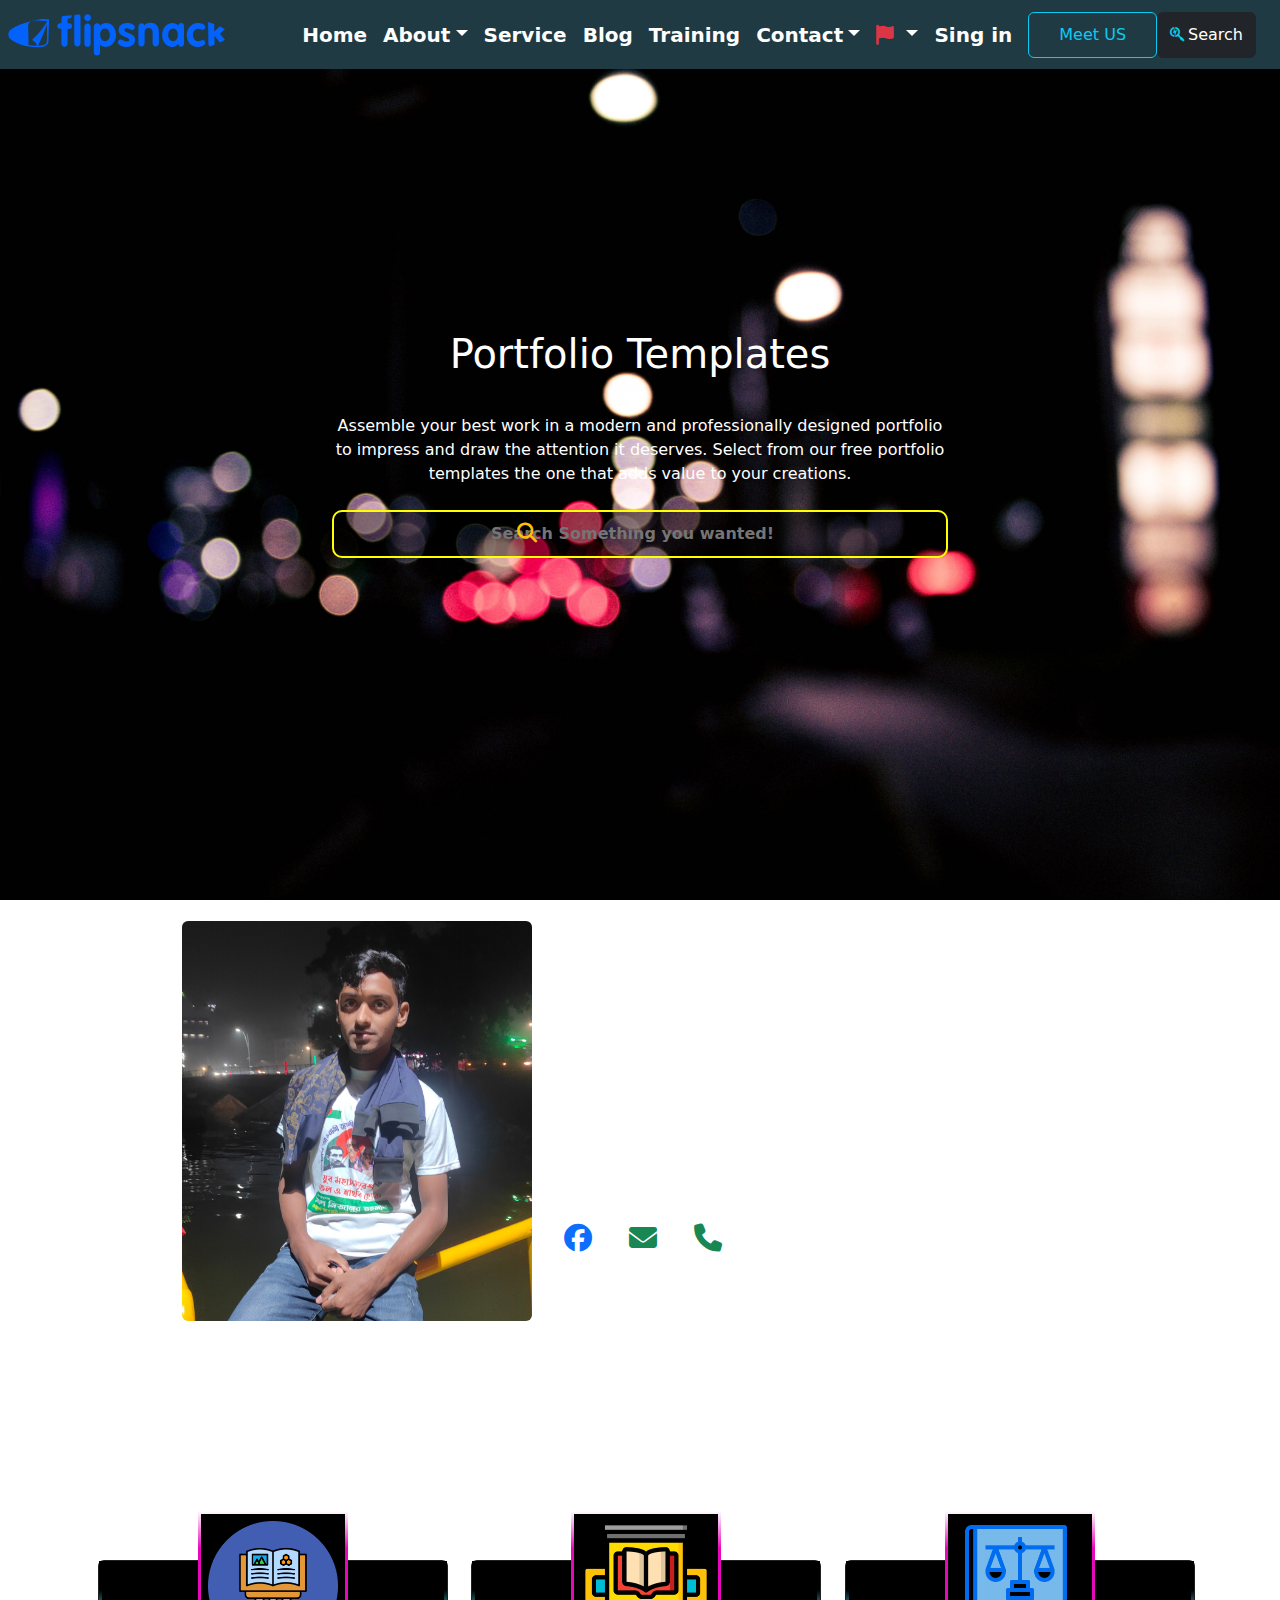
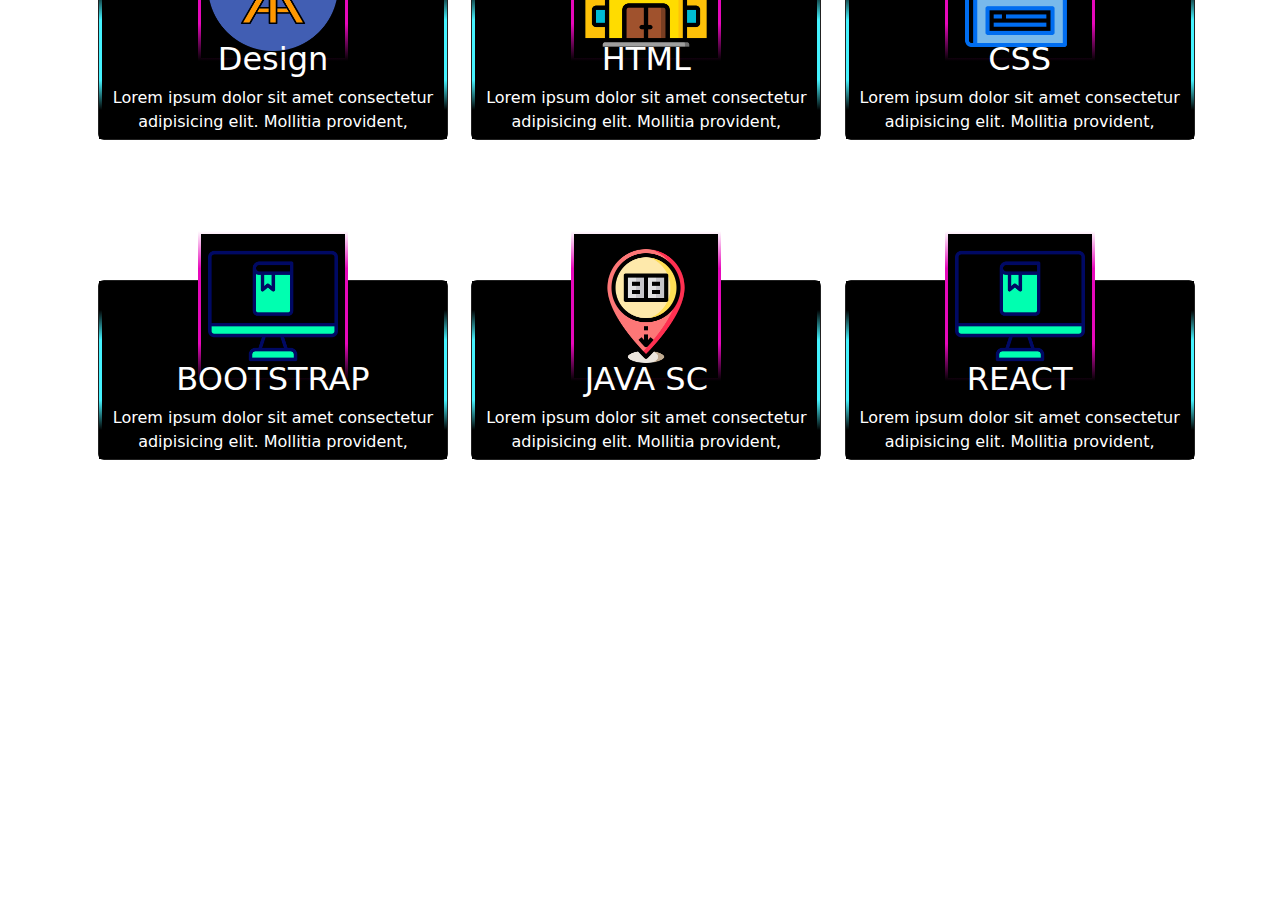
<file: index.html>
<!DOCTYPE html>
<html lang="en">
<head>
    <meta charset="UTF-8">
    <meta http-equiv="X-UA-Compatible" content="IE=edge">
    <meta name="viewport" content="width=device-width, initial-scale=1.0">
    <title>Document</title>
    <!-- BOOTSTRAP CSS -->
    <link href="https://cdn.jsdelivr.net/npm/bootstrap@5.3.0-alpha1/dist/css/bootstrap.min.css" rel="stylesheet" integrity="sha384- 
    GLhlTQ8iRABdZLl6O3oVMWSktQOp6b7In1Zl3/Jr59b6EGGoI1aFkw7cmDA6j6gD" crossorigin="anonymous">
    <!-- CUSTOM CSS -->
    <link rel="stylesheet" href="style.css">
    <!-- FONTAWESOME CDN -->
    <link rel="stylesheet" href="https://cdnjs.cloudflare.com/ajax/libs/font-awesome/6.2.1/css/all.min.css">
    <!-- favicon -->
    <link rel="apple-touch-icon" sizes="180x180" href="about images/apple-touch-icon.png">
    <link rel="icon" type="image/png" sizes="32x32" href="about images/favicon-32x32.png">
    <link rel="icon" type="image/png" sizes="16x16" href="about images/favicon-16x16.png">
    <link rel="manifest" href="about images/site.webmanifest">
    <link rel="mask-icon" href="about images/safari-pinned-tab.svg" color="#5bbad5">
    <meta name="msapplication-TileColor" content="#da532c">
    <meta name="theme-color" content="#ffffff">
</head>
<body>
    <!-- HEADER START -->
    <header>
        <!-- NAV START -->
        <nav class="navbar navbar-expand-md pe-3 ps-2 position-fixed w-100" >
                <a href="#" class="navbar-brand">
                    <img src="images/flipsnack-logo-dark-blue.gz.svg" alt="" class="logo-img rounded-circle">
                </a>
                <button class="navbar-toggler border-warning text-warning " type="button" data-bs-target="#navbarSuppoutedContent" data-bs-toggle="collapse" aria-controls="navbarSuppoutedContent"> 
                    <span class="navbar-icon"><i class="fa-solid fa-bars text-warning"></i></span>
                </button>
                <div class="collapse navbar-collapse" id="navbarSuppoutedContent">
                    <ul class="navbar-nav ms-auto mb-lg-0 text-center ">
                        <li class="nav-item"><a href="#" class="nav-link changeable design">Home</a></li>
                        <li class="nav-item dropdown"><a href="About.html" target="_blank" class="nav-link changeable dropdown-toggle design" data-bs-toggle="dropdown">About</a>
                        <ul class="dropdown-menu bg-dark">
                            <li><a href="About.html" target="_blank" class="dropdown-item changeable">Education</a></li>
                            <li><a href="About.html" target="_blank" class="dropdown-item changeable">Address</a></li>
                            <li><a href="About.html" target="_blank" class="dropdown-item changeable">Quality</a></li>
                            <li><hr class="dropdown-divider"></li>
                            <li><a href="About.html" target="_blank" class="dropdown-item changeable">Skill</a></li>
                        </ul>
                        </li>
                        <li class="nav-item"><a href="#" class="nav-link changeable">Service</a></li>
                        <li class="nav-item"><a href="#" class="nav-link changeable">Blog</a></li>
                        <li class="nav-item"><a href="#" class="nav-link changeable">Training</a></li>
                        <li class="nav-item dropdown"><a href="#" class="nav-link dropdown-toggle changeable design" data-bs-toggle="dropdown">Contact</a>
                            <ul class="dropdown-menu two bg-dark">
                                <li><a class=" dropdown-item changeable " href="#"> <i class="fa-brands fa-facebook px-1"></i>Facebook</a></li>
                                <li><a class="dropdown-item changeable" href="#"> <i class="fa-brands fa-whatsapp px-1"></i>What's up</a></li>
                                <li><a class="dropdown-item changeable" href="#"> <i class="fa-solid fa-envelope px-1" ></i>Email</a></li>
                                <li><hr class="dropdown-divider bg-white"></li>
                                <li><a class="dropdown-item changeable" href="#"><i class="fa-solid fa-phone px-1"></i>Phone</a></li>
                            </ul> 
                        </li>
                        <li class="nav-item dropdown"><a href="#" class="nav-link changeable dropdown-toggle design" data-bs-toggle="dropdown"><i class="fa-solid fa-flag text-danger"></i> 
                        </a>
                    <ul class="dropdown-menu bg-dark">
                        <li><a href="#" class="dropdown-item changeable"><img src="images/germany-flag.gz.svg" class="px-2">Germany</a></li>
                        <li><a href="#" class="dropdown-item changeable"><img src="images/portugal-flag.gz.svg" class="px-2">portugal</a></li>
                        <li><a href="#" class="dropdown-item changeable"><img src="images/france-flag.gz.svg" class="px-2 ">France</a></li>
                        <li><hr class="dropdown-divider bg-white"></li>
                        <li><a href="#" class="dropdown-item changeable"><img src="images/netherlands-flag.gz.svg" class="px-2 ">Netherland</a></li>
                        <li><a href="#" class="dropdown-item changeable"><img src="images/spain-flag.gz.svg" class="px-2 ">Spain</a></li>
                    </ul>
                    </li>
                        <li class="nav-item"><a href="#" class="nav-link changeable clor">Sing in</a></li>
                    </ul>
                    <form class="d-flex ms-2 me-2 mx-auto">
                        <button class="btn btn-outline-info one">Meet US</button>
                        <button class="btn btn-dark text-center" type="button"><i class="fa-brands fa-searchengin pe-1 text-info"></i>Search</button>
                    </form>
                </div>
        </nav>
        <!-- NAV END -->
        <div class="content  py-3 px-1 px-lg-0">
            <div class="container text-white">
                <div class="content- py-1">
                    <h1 class="text-center">Portfolio Templates</h1>
                </div>
                <div class="content-body text-center py-3">
                    <p class="py-2">Assemble your best work in a modern and professionally designed portfolio to impress and draw the attention it deserves. Select from our free portfolio templates the one that adds value to your creations.</p>
                    <div class="con-inp">
                        <input type="search" class="tutu creative text-center text-white" name="" id="" placeholder="Search Something you wanted!">
                        <div class="sea">
                            <i class="fa-solid fa-magnifying-glass text-warning fs-5"></i>
                        </div>
                    </div>
                </div>
            </div>
        </div>
    </header>
    <!-- HEADER START -->
    <!-- ABOUT START -->
    <div class="about" id="about">
        <div class="about-header">
            <div class="about-title">
               <div class="cdd-Img">
                <img src="images/IMG20221229213438.jpg" class="images-cus rounded" alt="">
               </div>
            </div>
            <div class="about-body text-white p-2 mx-2">
                <h2 class="text-uppercase fst-italic fs-1">Sirajul Shuvo</h2>
                <p>Lorem, ipsum dolor sit amet consectetur adipisicing elit. Ipsam obcaecati error, animi aperiam explicabo sunt expedita quasi autem nulla omnis? Voluptatibus provident deserunt assumenda veniam laudantium aliquam debitis iste voluptates ratione commodi. Architecto delectus consequatur beatae tempore voluptatum ab sunt.</p>
                <!-- <a href="#" class="btn btn-outline-warning btn-lg">Follow Me</a> -->
                <div class="icon">
                    <i class="fa-brands fa-facebook p-2 bg-white text-primary fs-3 rounded mx-2"></i>
                    <i class="fa-solid fa-envelope p-2 bg-white text-success fs-3 rounded mx-2"></i>
                    <i class="fa-solid fa-phone p-2 bg-white text-success fs-3 rounded mx-2"></i>
                </div>
            </div>
        </div>
    </div>
    <!-- ABOUT END -->
    <!-- SERVIVE START -->
    <div class="service">
        <h1 class="text-white fst-italic py-3 text-center">SERVICES</h1>
        <div class="container">
            <!-- row -->
            <div class="row">
                <div class="col-lg-4 px-2">
                    <div class="card">
                        <div class="card-lines"></div>
                        <div class="card-Img">
                            <img src="images/stand.png" alt="">
                        </div>
                        <div class="card-content text-white">
                            <div class="details">
                                <h2>Design</h2>
                                <p>Lorem ipsum dolor sit amet consectetur adipisicing elit. Mollitia provident, aperiam temporibus fuga illo ipsum id laborum dolorem aspernatur non, quod veniam iure minima enim officiis molestiae numquam animi soluta!</p>
                                <div class="btn-group">
                                    <a href="#" class="btn btn-outline-danger">Follow Me</a>
                                    <a href="#" class="btn btn-warning">Join Here</a>
                                </div>
                            </div>
                        </div>
                    </div>
                </div>
                <!-- ggg -->
                <div class="col-lg-4 px-2">
                    <div class="card">
                        <div class="card-lines"></div>
                        <div class="card-Img">
                            <img src="images/library (1).png" alt="">
                        </div>
                        <div class="card-content text-white">
                            <div class="details">
                                <h2>HTML</h2>
                                <p>Lorem ipsum dolor sit amet consectetur adipisicing elit. Mollitia provident, aperiam temporibus fuga illo ipsum id laborum dolorem aspernatur non, quod veniam iure minima enim officiis molestiae numquam animi soluta!</p>
                                <div class="btn-group">
                                    <a href="#" class="btn btn-outline-danger">Follow Me</a>
                                    <a href="#" class="btn btn-warning">Join Here</a>
                                </div>
                            </div>
                        </div>
                    </div>
                </div>
                <!-- ggg -->
                <!-- ttt -->
                <div class="col-lg-4 px-2">
                    <div class="card">
                        <div class="card-lines"></div>
                        <div class="card-Img">
                            <img src="images/book.png" alt="">
                        </div>
                        <div class="card-content text-white">
                            <div class="details">
                                <h2>CSS</h2>
                                <p>Lorem ipsum dolor sit amet consectetur adipisicing elit. Mollitia provident, aperiam temporibus fuga illo ipsum id laborum dolorem aspernatur non, quod veniam iure minima enim officiis molestiae numquam animi soluta!</p>
                                <div class="btn-group">
                                    <a href="#" class="btn btn-outline-danger">Follow Me</a>
                                    <a href="#" class="btn btn-warning">Join Here</a>
                                </div>
                            </div>
                        </div>
                    </div>
                </div>
                <!-- ttt -->
            </div>
            <!-- row -->
                        <!-- row -->
                        <div class="row">
                            <div class="col-lg-4 px-2">
                                <div class="card">
                                    <div class="card-lines"></div>
                                    <div class="card-Img">
                                        <img src="images/computer.png" alt="">
                                    </div>
                                    <div class="card-content text-white">
                                        <div class="details">
                                            <h2>BOOTSTRAP</h2>
                                            <p>Lorem ipsum dolor sit amet consectetur adipisicing elit. Mollitia provident, aperiam temporibus fuga illo ipsum id laborum dolorem aspernatur non, quod veniam iure minima enim officiis molestiae numquam animi soluta!</p>
                                            <div class="btn-group">
                                                <a href="#" class="btn btn-outline-danger">Follow Me</a>
                                                <a href="#" class="btn btn-warning">Join Here</a>
                                            </div>
                                        </div>
                                    </div>
                                </div>
                            </div>
                            <!-- ggg -->
                            <div class="col-lg-4 px-2">
                                <div class="card">
                                    <div class="card-lines"></div>
                                    <div class="card-Img">
                                        <img src="images/book-shop.png" alt="">
                                    </div>
                                    <div class="card-content text-white">
                                        <div class="details">
                                            <h2>JAVA SC</h2>
                                            <p>Lorem ipsum dolor sit amet consectetur adipisicing elit. Mollitia provident, aperiam temporibus fuga illo ipsum id laborum dolorem aspernatur non, quod veniam iure minima enim officiis molestiae numquam animi soluta!</p>
                                            <div class="btn-group">
                                                <a href="#" class="btn btn-outline-danger">Follow Me</a>
                                                <a href="#" class="btn btn-warning">Join Here</a>
                                            </div>
                                        </div>
                                    </div>
                                </div>
                            </div>
                            <!-- ggg -->
                            <!-- ttt -->
                            <div class="col-lg-4 px-2">
                                <div class="card">
                                    <div class="card-lines"></div>
                                    <div class="card-Img">
                                        <img src="images/computer (1).png" alt="">
                                    </div>
                                    <div class="card-content text-white">
                                        <div class="details">
                                            <h2>REACT</h2>
                                            <p>Lorem ipsum dolor sit amet consectetur adipisicing elit. Mollitia provident, aperiam temporibus fuga illo ipsum id laborum dolorem aspernatur non, quod veniam iure minima enim officiis molestiae numquam animi soluta!</p>
                                            <div class="btn-group">
                                                <a href="#" class="btn btn-outline-danger">Follow Me</a>
                                                <a href="#" class="btn btn-warning">Join Here</a>
                                            </div>
                                        </div>
                                    </div>
                                </div>
                            </div>
                            <!-- ttt -->
                        </div>
                        <!-- row -->
        </div>
    </div>
    <!-- SERVIVE END -->
    <!--  -->

    <!-- JAVA SC -->
    <script src="https://cdn.jsdelivr.net/npm/bootstrap@5.3.0-alpha1/dist/js/bootstrap.bundle.min.js" integrity="sha384- 
    w76AqPfDkMBDXo30jS1Sgez6pr3x5MlQ1ZAGC+nuZB+EYdgRZgiwxhTBTkF7CXvN" crossorigin="anonymous"></script>
</body>
</html>
</file>
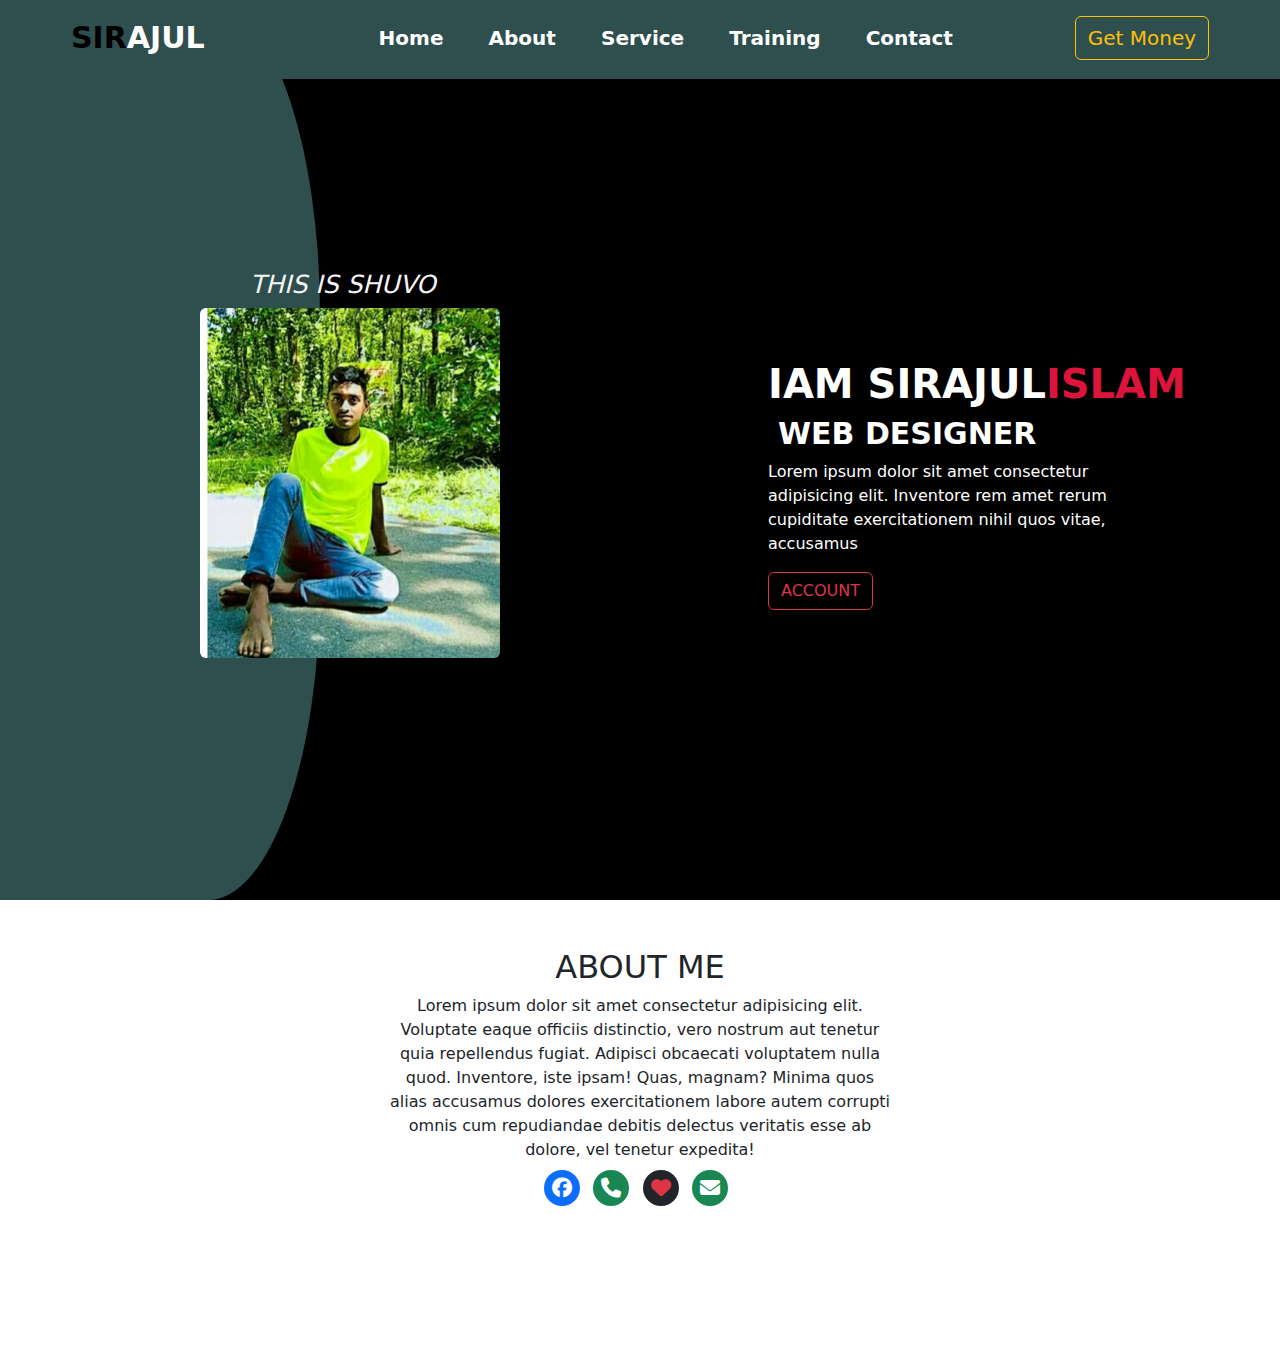
<file: About.html>
<!DOCTYPE html>
<html lang="en">
<head>
    <meta charset="UTF-8">
    <meta http-equiv="X-UA-Compatible" content="IE=edge">
    <meta name="viewport" content="width=device-width, initial-scale=1.0">
    <title>Document</title>
    <!-- BOOTSTRAP CSS -->
    <link href="https://cdn.jsdelivr.net/npm/bootstrap@5.3.0-alpha1/dist/css/bootstrap.min.css" rel="stylesheet" integrity="sha384- 
    GLhlTQ8iRABdZLl6O3oVMWSktQOp6b7In1Zl3/Jr59b6EGGoI1aFkw7cmDA6j6gD" crossorigin="anonymous">
    <!-- CUSTOM CSS -->
    <link rel="stylesheet" href="about.css">
    <!-- FONTAWESOME CDN -->
    <link rel="stylesheet" href="https://cdnjs.cloudflare.com/ajax/libs/font-awesome/6.2.1/css/all.min.css">
</head>
<body>
        <!-- HOME SECTION -->
        <Header>
            <nav>
                <!-- FIXED START -->
                <div class="fixed">
                    <div class="logo">
                        <h1>SIR<span>AJUL</span></h1>
                    </div>
                    <div class="menu">
                        <ul>
                            <!-- SUB-MENU1 START -->
                            <li><a href="file:///E:/Personal%20site/index.html">Home</a></li>
                            <li><a href="#">About</a></li>
                            <li><a href="#">Service</a></li>
                            <li><a href="#">Training</a></li>
                            <li><a href="#">Contact</a></li>
                        </ul>
                    </div>
                    <!-- SUB-MENU1 END -->
                <div class="what text-center">
                    <button class="rounded fs-5 btn btn-outline-warning my-3">Get Money</button>
                </div>
            </div>
            <!-- FIXED END -->
            <!-- CONTENT START -->
                <div class="content">
                    <h2>IAM SIRAJUL<span>ISLAM</span></h2>
                    <h3>WEB DESIGNER</h3>
                    <p class="fs-6 text-white">Lorem ipsum dolor sit amet consectetur adipisicing elit. Inventore rem amet rerum cupiditate exercitationem nihil quos vitae, accusamus</p>
                    <a href="#" class="btn btn-outline-danger">ACCOUNT</a>
                </div>
                <div class="images">
                    <div class="effect">
                        <h4 class="fst-italic">THIS IS SHUVO</h4>
                        <img src="about images/307946127_1316168572522994_6025415355551159712_n.jpg" class="rounded" alt="img1">
                    </div>
                </div>
                <!-- CONTENT END -->
            </nav>
        </Header>
        <footer class="py-5" >
            <h2 class="fs-2 fs-lg-1 text-uppercase">About me</h2>
            <p class=" fs-6">Lorem ipsum dolor sit amet consectetur adipisicing elit. Voluptate eaque officiis distinctio, vero nostrum aut tenetur quia repellendus fugiat. Adipisci obcaecati voluptatem nulla quod. Inventore, iste ipsam! Quas, magnam? Minima quos alias accusamus dolores exercitationem labore autem corrupti omnis cum repudiandae debitis delectus veritatis esse ab dolore, vel tenetur expedita!</p>
            <i class="fa-brands fa-facebook p-2 fs-5 bg-primary text-white rounded-circle me-2 mt-2"></i>
            <i class="fa-solid fa-phone p-2 fs-5 bg-success text-white rounded-circle me-2 mt-2"></i>
            <i class="fa-solid fa-heart p-2 fs-5 bg-dark text-danger rounded-circle me-2 mt-2"></i>
            <i class="fa-solid fa-envelope p-2 fs-5 bg-success text-white rounded-circle me-2 mt-2"></i>
        </footer>
     <!-- JAVA SC -->
     <script src="https://cdn.jsdelivr.net/npm/bootstrap@5.3.0-alpha1/dist/js/bootstrap.bundle.min.js" integrity="sha384- 
     w76AqPfDkMBDXo30jS1Sgez6pr3x5MlQ1ZAGC+nuZB+EYdgRZgiwxhTBTkF7CXvN" crossorigin="anonymous"></script>
</body>
</html>
</file>
<file: style.css>
/* HEADER START */
header{
    width: 100%;
    height: 100vh;
    background: url(images/pexels-maurício-mascaro-376533.jpg);
    background-repeat: no-repeat;
    background-position: 100%;
    background-size: cover;
    background-attachment: fixed;
}
.logo-img{
    width: 220px;
}
.changeable{
    color: white;
    padding: 5px 10px;
    font-size: 20px;
    font-weight: bold;
}
.changeable:hover{
    color:aqua;
}
.one{
    padding: 10px 30px;
}
.clor:hover{
    color: aqua;
}
.creative{
    width: 100%;
    padding: 10px 10px;
    border-radius: 10px;
}
nav{
    background-color: #203A43;
    z-index: 999;
}
.design:visited{
    color:white;
}
.tutu{
    background:rgba(0,0,0,0.4);
    color:orangered;
    font-weight: bold;
    border: 2px solid yellow;
}
.content{
    position:absolute;
    top: 50%;
    left: 50%;
    transform: translate(-50%,-50%);
}
.con-inp{
    position: relative;
}
.sea{
    position: absolute;
    top: 28%;
    left: 30%;
}
/* HEADER END */
.images-cus{
    height: 400px;
    width: 350px;
    object-fit: cover;
}
.about{
    width:100%;
    height: auto;
    padding:10px 10px;
    background: url(./about\ images/about.jpg);
    background-position: 100%;
    background-repeat: no-repeat;
    background-size: cover;
    background-attachment: fixed;
    border-top: 1px solid white;
    border-bottom: 1px solid white;
}
.about-header{
    width: 80%;
    height:auto;
    display: flex;
    justify-content: center;
    align-items: center;
    margin: 0 auto;
    padding: 10px 0;
}
.about-body{
    width: 550px;
}
.about-body p{
    font-size: 18px;
}

/* SERVICE START */
.service{
    height: 130vh;
    background: url(./about\ images/about.jpg);
    background-position: 100%;
    background-repeat: no-repeat;
    background-size: cover;
    background-attachment: fixed;
}
.container{
    position: relative;
    display: flex;
    flex-direction: column;
    justify-content:center;
    align-items: center;
}
.row{
    margin-top: 120px;
    padding: 10px 10px;
    display: flex;
    justify-content: space-between;
    align-items: center;
}
.card{
    position: relative;
    height: 180px;
    width: 350px;
    background-color: #292929;
    transition: 2s;
    margin: 0 10px;
}
.card:hover{
    height: 400px;
}
.card-lines{
    position: absolute;
    inset: 0;
    background-color:#000;
    overflow: hidden;

}
.card-lines::before{
    content: '';
    position: absolute;
    top: 50%;
    left: 50%;
    width: 600px;
    height: 120px;
    background: linear-gradient(transparent,#45f3ff,#45f3ff,#45f3ff,transparent);
    transform: translate(-50%,-50%);
    transition: 2s;
    animation: b1 4s linear infinite;
}
@keyframes b1{
    0%{
        transform: translate(-50%,-50%) rotate(0deg);
    }
    100%{
        transform: translate(-50%,-50%) rotate(360deg);
    }
}
.card-lines::after{
    content: '';
    position:absolute;
    inset: 3px;
    background-color: #000;
}
.card-Img{
    position: absolute;
    top: -50px;
    left: 50%;
    height: 150px;
    width: 150px;
    transform: translateX(-50%);
    transition: 2s;
    overflow: hidden;
}
.card:hover .card-Img{
    width: 200px;
    height: 200px;
}
.card-Img::before{
    content: '';
    position: absolute;
    top: 50%;
    left: 50%;
    background: linear-gradient(transparent,#e708bb,#e708bb,#e708bb,transparent);
    transform: translate(-50%,-50%);
    height: 150px;
    width: 500px;
    animation: c1 4s linear infinite;
}
@keyframes c1{
    0%{
        transform: translate(-50%,-50%) rotate(360deg);
    }
    100%{
        transform: translate(-50%,-50%) rotate(0deg);
    }
}
.card-Img::after{
    content: '';
    position: absolute;
    inset: 3px;
    background-color:#000;
}
.card-Img img{
    position: absolute;
    width: calc(100% - 20px);
    height: calc(100% - 20px);
    top: 10px;
    left: 10px;
    z-index: 1;
}
.card-content{
    position: absolute;
    display: flex;
    justify-content: center;
    align-items: flex-end;
    width: 100%;
    height: 100%;
    overflow: hidden;
}
.details{
    padding: 5px;
    text-align: center;
    width: 100%;
    transform: translateY(150px);
    transition: 1s;
}
.card:hover .details{
    transform: translateY(0px);
}
/* SERVICE END */
/* MIDIUM SCREEN */
@media screen and (max-width:900px) {
    .content{
        position:absolute;
        top: 50%;
        left: 50%;
        transform: translate(-50%,-50%);
    }
    .container{
        width: 100%;
        padding: 10px;
    }
    .creative{
        width: 500px;
    }
    .about-header{
        width:100%;
        justify-content: unset;
        align-items: unset;
        margin: 0 auto;
        flex-direction: column;
    }
    .images-cus{
        height: 400px;
        width: 100%;
        object-fit: cover;
        object-position:100% 37%;
    }
    .about-body{
        width: 100%;
    }
    .icon{
        text-align: center;
    }
    .service{
        height: auto;
        margin-bottom: 10px;
    }
    .container{
        justify-content:unset;
        align-items: unset;
        width: 100%;
    }
    .row{
        margin-top: 50px;
        justify-content: unset;
        align-items: unset;
        padding: unset;
    }
    .card{
        width: 100%;
        margin: 40px 0;
    }
    
}
/* MEDIA START */
@media screen and (max-width:600px) {
    /* HEADER START */
    .creative{
        width: 100%;
    }
    .content{
        top: 30%;
        left: unset;
        transform: unset;
    }
    /* HEADER END */
    .images-cus{
        width: 100%;
        height:400px ;
        object-fit:cover;
    }
    .about{
        width:100%;
        height: auto;
        padding:10px 10px;
    }
    .about-header{
        width: 100%;
        justify-content: unset;
        flex-direction: column;
        align-items: unset;
        margin: 0 auto;
        padding: 10px 0;
    }
    .about-body{
        width: 100%;
    }
    .icon{
        text-align: center;
    }
    /* service */
    .service{
        height: auto;
    }
    .container{
        position: relative;
        display: flex;
        flex-direction: column;
        justify-content:unset;
        align-items: unset;
    }
    .row{
        margin-top: 20px;
        padding: 10px 10px;
        display: flex;
        justify-content: space-between;
        align-items: center;
    }
    .card{
        position: relative;
        height: 180px;
        width: 100%;
        background-color: #292929;
        transition: 2s;
        margin: 40px 0;
    }
}
/* MEDIA END */
</file>
<file: about.css>
*{
    margin: 0px;
    padding: 0px;
    box-sizing: border-box;
}
:root{
    --text-color:black;
    --text2-color:white;
    --text3-color:crimson;
    --text4-color:brown;
    --text5-color:seagreen;
    --text6-color:forestgreen;
    --text6-color:whitesmoke;
    --text7-color:blue;
    --text8-color:darkgoldenrod;
    --text9-color:tomato;
    --background-color:black;
    --background2-color:darkslategray;
    --background3-color:#c2edda;
    --background4-color:darkblue;
    --background5-color:yellowgreen;
    --background6-color:yellow;
    --background7-color:darkolivegreen;
    --background8-color:chartreuse;
    --background9-color:green;
    --background10-color:darkgreen;
    --background11-color:greenyellow;
    --background12-color:darkcyan;
    --background13-color:skyblue;
    --background14-color:darkred;
}
/* HEADER START */
Header{
    height: 100vh;
    width: 100%;
    position: relative;
    background-color:var(--background-color);
}
/* FIXED START */
.fixed{
    position: fixed;
    top: 0;
    left: 0;
    width: 100%;
    z-index: 999;
    display: flex;
    justify-content: space-around;
    background-color:var(--background2-color) ;
}
.logo{
    margin-left: 20px;
    z-index: 1;
}
.logo h1{
    color: var(--text-color);
    font-weight: bold;
    font-size: 30px;
    margin-top: 20px;
}
span{
    color: var(--text2-color);
    font-weight: bold;
}
.menu{
    margin-top: 13px;
    margin-left: 20px;
}
.menu ul li{
    display: inline-block;
    list-style-type: none;
    padding: 10px 20px;
}
.menu ul li a{
    text-decoration: none;
    font-size: 20px;
    color:var(--text2-color);
    font-weight:bold ;
}
.menu ul li a:hover{
    color: aqua;
    font-weight: bold;
}
.what{
    margin-right: 20px;
}
/* FIXED END */
/* CONTENT START */
.content{
    position: absolute;
    top: 40%;
    left: 60%;
}
.content h2{
    font-weight: bold;
    font-size: 40px;
    color: var(--text2-color);
}
.content span{
    color: var(--text3-color);
    font-weight: bold;
}
.content h3{
    font-size: 30px;
    margin-left: 10px;
    font-weight: bold;
    color: var(--text2-color);
    animation: B1 5s linear infinite;
}
@keyframes B1{
    0%{
        color: var(--text6-color);
    }
    25%{
        color: var(--background11-color);
    }
    50%{
        color:var(--background9-color);
    }
    75%{
        color: var(--text9-color);
    }
    100%{
        color:var(--text6-color);
    }
}
.content p{
    width: 80%;
}
.images{
    height: 100%;
    background-color:var(--background2-color);
    position: absolute;
    top: 0;
    left: 0;
    width: 25%;
    border-top-right-radius:35% ;
    border-bottom-right-radius: 35%;
}
.effect{
    position: absolute;
    top: 30%;
    left: 200px;
}
.effect img{
    height: 350px;
    width: 300px;
    transition: 1s;
    object-fit: cover;
}
.effect img:hover{
    border: 5px solid white;
    transform: translate(20px ,20px);
    object-fit: cover;
}
.effect h4{
    font-size: 25px;
    color:var(--text6-color);
    margin-left: 50px;
}
footer{
    width: 80%;
    height: 50vh;
    text-align: center;
    margin:0 auto;
    padding: 10px 10px;
    margin-bottom: 10px;
}
footer p{
    width: 50%;
    margin: 0 auto;
}
/* CONTENT END */
/* HEADER END */
@media screen and (max-width:600px) {
    Header{
        height: auto;
        padding: 10px 0;
    }
    .fixed{
        position: unset;
        justify-content:unset;
        flex-direction: column;
        padding: 10px 10px;
    }
    .logo h1{
        text-align: center;
    }
    .menu{
        margin-top: unset;
        margin-left:unset;
    }
    .menu ul{
        text-align: center;
    }
    .menu ul li{
        display: block;
    }
    .what{
        margin-right: unset;
    }
    .content{
        position: unset;
        top: unset;
        left: unset;
        padding: 10px 10px;
    }
    .images{
        position: unset;
        width: 100%;
        padding: 10px 10px;
        border-top-right-radius:unset ;
        border-bottom-right-radius: unset;
    }
    .effect{
        position: unset;
        top: unset;
        left: unset;
    }
    .effect img{
        width: 100%;
    }
    .effect img:hover{
        transform: unset;
        object-fit: cover;
    }
    footer{
        width: 100%;
        height: auto;
        text-align: center;
        margin:0 auto;
        padding: 10px 10px;
        margin-bottom: 10px;
    }
    footer p{
        width: 100%;
    }
}
</file>
